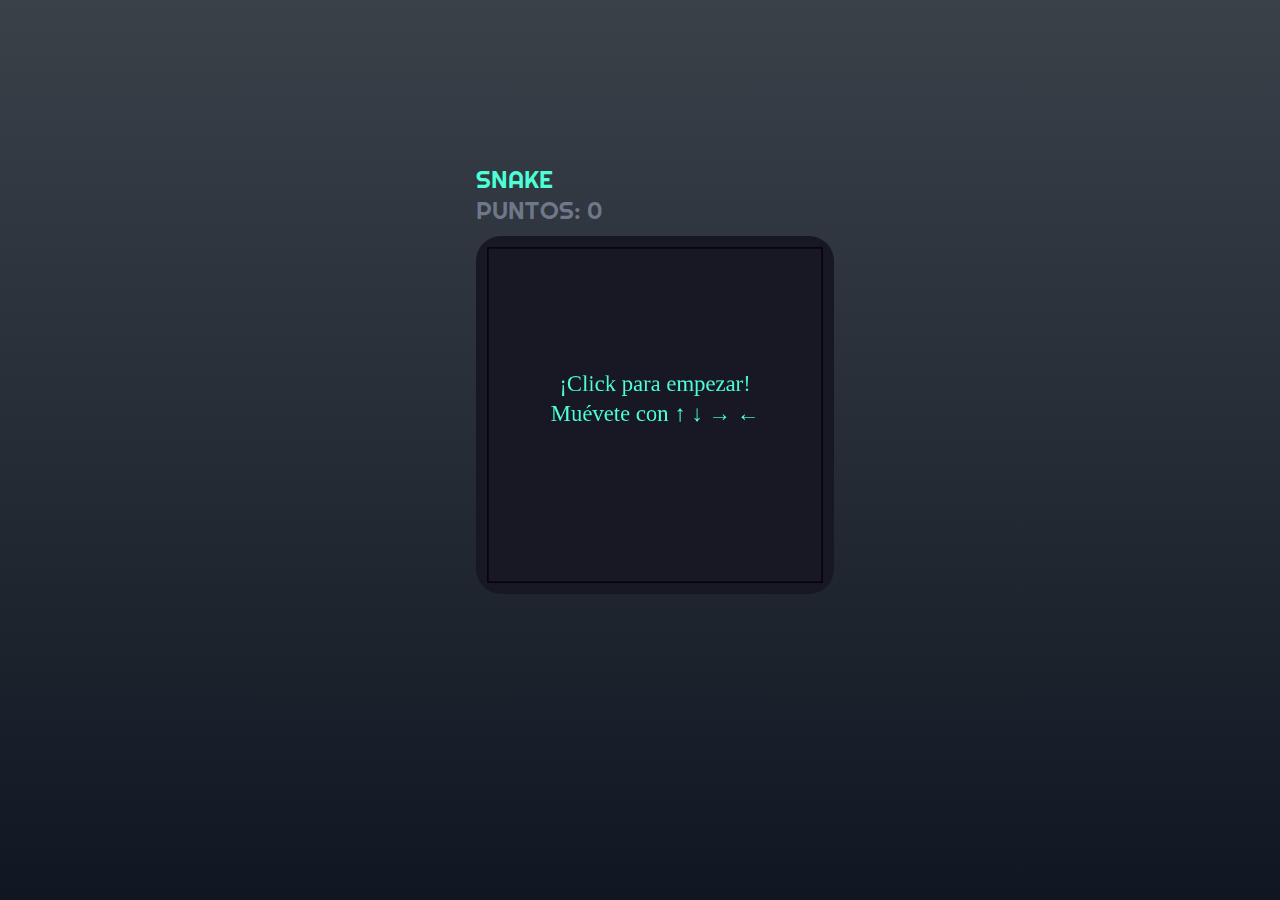
<file: Proyectos/P1/index.html>
<html>
  <head>
    <title>Juego</title>
    <!-- icon -->
    <link rel="icon" href="/assets/img/svg/Logo.svg" />
    <!-- css -->
    <link rel="stylesheet" href="juego.css" />
  </head>
  <br/><br/><br/><br/>
  <body>
    <div id="bannerRotarTelefono" class="esconder">
      <div>Usa tu teléfono en modo vertical para jugar</div>
      <button id="botonCerrarBanner">OK</button>
    </div>
    <div id="contenedorJuego">
      <div id="contenedorNintendo">
        <div id="titulo">SNAKE</div>
        <div id="puntos">PUNTOS: 0</div>
        <div id="juegoOverlay">
          <canvas id="juegoCanvas" width="600" height="600"></canvas>
        </div>
      </div>
    </div>
    <script src="main.js"></script>
  </body>
</html>
</file>
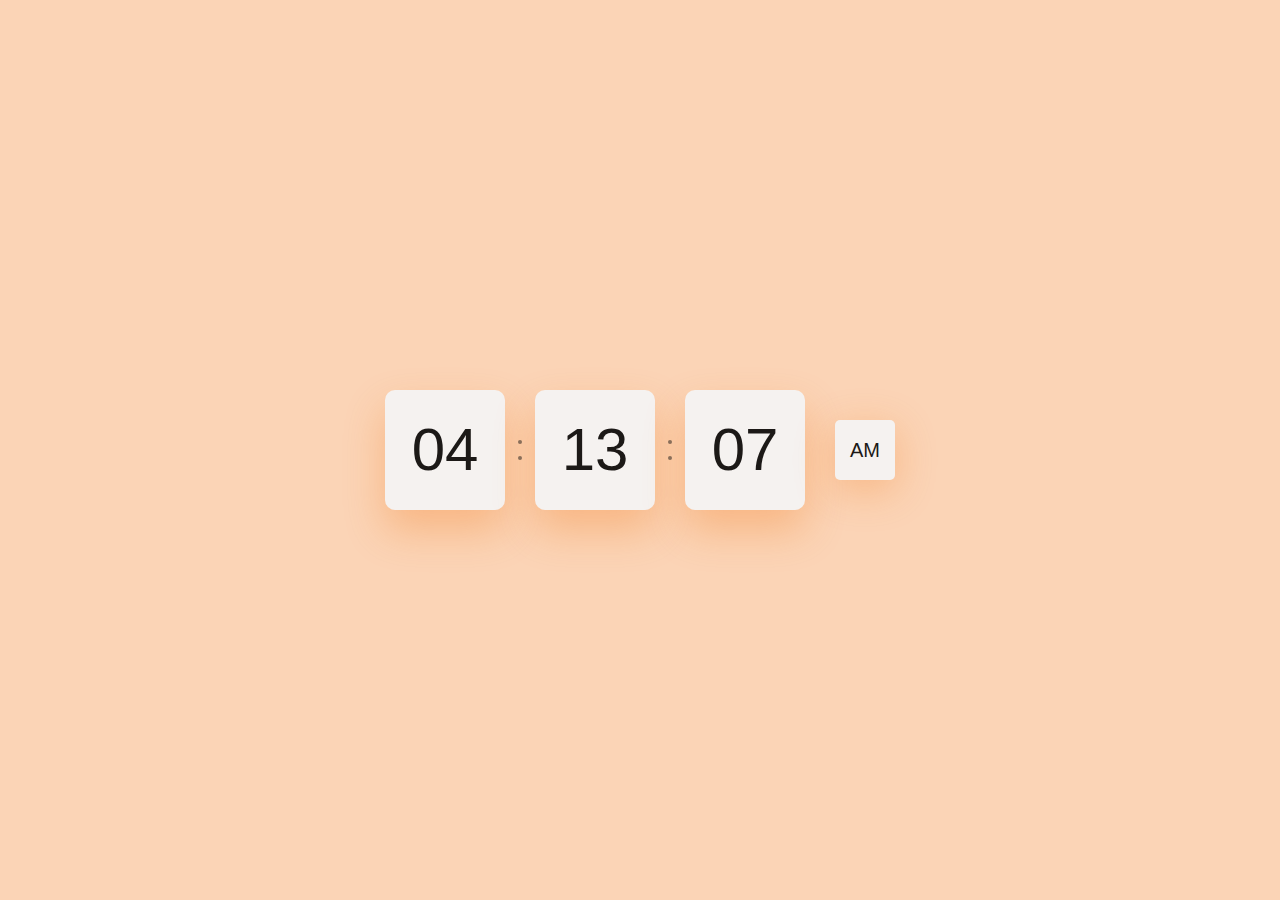
<file: Proyectos/P2/index2.html>
<!DOCTYPE html>
<html lang="en">
  <head>
    <meta charset="UTF-8" />
    <meta name="viewport" content="width=device-width, initial-scale=1.0" />

    <link rel="stylesheet" href="estilos.css" />
    <link rel="icon" href="/assets/img/svg/Logo.svg" />
    <!-- =====BOX ICONS===== -->
    <link
      href="https://cdn.jsdelivr.net/npm/boxicons@2.0.5/css/boxicons.min.css"
      rel="stylesheet"
    />

    <title>Reloj</title>
  </head>
  <body>
    <div class="clock" aria-label="00:00:00 AM">
      <div
        class="clock__block clock__block--delay2"
        aria-hidden="true"
        data-time-group
      >
        <div class="clock__digit-group">
          <div class="clock__digits" data-time="a">00</div>
          <div class="clock__digits" data-time="b">00</div>
        </div>
      </div>
      <div class="clock__colon"></div>
      <div
        class="clock__block clock__block--delay1"
        aria-hidden="true"
        data-time-group
      >
        <div class="clock__digit-group">
          <div class="clock__digits" data-time="a">00</div>
          <div class="clock__digits" data-time="b">00</div>
        </div>
      </div>
      <div class="clock__colon"></div>
      <div class="clock__block" aria-hidden="true" data-time-group>
        <div class="clock__digit-group">
          <div class="clock__digits" data-time="a">00</div>
          <div class="clock__digits" data-time="b">00</div>
        </div>
      </div>
      <div
        class="clock__block clock__block--delay2 clock__block--small"
        aria-hidden="true"
        data-time-group
      >
        <div class="clock__digit-group">
          <div class="clock__digits" data-time="a">PM</div>
          <div class="clock__digits" data-time="b">AM</div>
        </div>
      </div>
    </div>

    <script src="main.js"></script>
  </body>
</html>
</file>
<file: Proyectos/P1/juego.css>
@import url("https://fonts.googleapis.com/css2?family=Righteous&display=swap");

body {
  /* background-image: linear-gradient(to right, #6a11cb 0%, #2575fc 100%); */
  background: linear-gradient(#3a4149, #111722);
  font-family: "Righteous", cursive;
  margin: 0;
  height: 100%;
  overflow: hidden;
  font-size: 16px;
  touch-action: none;
}

#titulo {
  color: #4cffd7;
  margin-left: 60px;
  margin-top: 10px;
}

.esconder {
  display: none !important;
}

#bannerRotarTelefono {
  display: flex;
  flex-direction: row;
  justify-content: space-around;
  align-items: center;
  background-color: coral;
  color: white;
  padding: 10px;
  margin-bottom: 5px;
}

#botonCerrarBanner {
  border-style: solid;
  border-width: 1px;
  border-color: white;
  border-radius: 5px;
  background-color: coral;
  color: white;
  padding: 6px;
}

#puntos {
  color: #6e7888;
  margin-left: 60px;
  margin-bottom: 10px;
}
#puntos:hover {
  color: #4cffd7;
}

#contenedorJuego {
  margin-top: 30px;
  display: flex;
  flex-direction: column;
  align-items: center;
  border-radius: 25px;
}

#contenedorNintendo {
  width: 94%;
  display: flex;
  flex-direction: column;
  border-radius: 25px;
}

#juegoOverlay {
  position: relative;
  border-radius: 25px;
}

#juegoCanvas {
  width: 80%;
  margin-left: 60px;
  background-color: #181825;
  border-radius: 25px;
}

#nintendo {
  width: 100%;
}

@media screen and (min-width: 768px) {
  #contenedorNintendo {
    width: 65%;
    border-radius: 25px;
  }

  body {
    font-size: 20px;
  }
}

@media screen and (min-width: 1024px) {
  #contenedorNintendo {
    width: 50%;
    border-radius: 25px;
  }

  body {
    font-size: 22px;
  }
}

@media screen and (min-width: 1280px) {
  #contenedorNintendo {
    width: 35%;
  }

  body {
    font-size: 24px;
  }
}

.shake-horizontal {
  -webkit-animation: shake-horizontal 0.8s
    cubic-bezier(0.455, 0.03, 0.515, 0.955) both;
  animation: shake-horizontal 0.8s cubic-bezier(0.455, 0.03, 0.515, 0.955) both;
}

/**
   * ----------------------------------------
   * animation shake-horizontal
   * ----------------------------------------
   */

@-webkit-keyframes shake-horizontal {
  0%,
  100% {
    -webkit-transform: translateX(0);
    transform: translateX(0);
  }
  10%,
  30%,
  50%,
  70% {
    -webkit-transform: translateX(-10px);
    transform: translateX(-10px);
  }
  20%,
  40%,
  60% {
    -webkit-transform: translateX(10px);
    transform: translateX(10px);
  }
  80% {
    -webkit-transform: translateX(8px);
    transform: translateX(8px);
  }
  90% {
    -webkit-transform: translateX(-8px);
    transform: translateX(-8px);
  }
}
@keyframes shake-horizontal {
  0%,
  100% {
    -webkit-transform: translateX(0);
    transform: translateX(0);
  }
  10%,
  30%,
  50%,
  70% {
    -webkit-transform: translateX(-10px);
    transform: translateX(-10px);
  }
  20%,
  40%,
  60% {
    -webkit-transform: translateX(10px);
    transform: translateX(10px);
  }
  80% {
    -webkit-transform: translateX(8px);
    transform: translateX(8px);
  }
  90% {
    -webkit-transform: translateX(-8px);
    transform: translateX(-8px);
  }
}
</file>
<file: Proyectos/P2/estilos.css>
/*===== GOOGLE FONTS =====*/
@import url("https://fonts.googleapis.com/css2?family=Poppins:wght@400;600;700&display=swap");

* {
  border: 0;
  box-sizing: border-box;
  margin: 0;
  padding: 0;
}

/*===== VARIABLES CSS =====*/
:root {
  --hue: 26;
  --bg: hsl(var(--hue), 90%, 85%);
  --fg: hsl(var(--hue), 10%, 10%);
  --primary: hsl(var(--hue), 90%, 55%);
  --trans-dur: 0.3s;
  font-size: calc(16px + (20 - 16) * (100vw - 320px) / (1280 - 320));
}
body {
  background-color: var(--bg);
  color: var(--fg);
  font: 1em/1.5 "DM Sans", sans-serif;
  height: 100vh;
  display: grid;
  place-items: center;
  transition: background-color var(--trans-dur), color var(--trans-dur);
}
/*===== Recloj =====*/
.clock {
  display: flex;
  flex-direction: column;
  flex-wrap: wrap;
  align-items: center;
}
.clock__block {
  background-color: hsl(var(--hue), 20%, 95%);
  border-radius: 0.5rem;
  box-shadow: 0 1rem 2rem hsla(var(--hue), 90%, 50%, 0.3);
  font-size: 3em;
  line-height: 2;
  margin: 0.75rem;
  overflow: hidden;
  text-align: center;
  width: 6rem;
  height: 6rem;
  transition: background-color var(--trans-dur), box-shadow var(--trans-dur);
}
.clock__block--small {
  border-radius: 0.25rem;
  box-shadow: 0 0.5rem 2rem hsla(var(--hue), 90%, 50%, 0.3);
  font-size: 1em;
  line-height: 3;
  width: 3rem;
  height: 3rem;
}
.clock__colon {
  display: none;
  font-size: 2em;
  opacity: 0.5;
  position: relative;
}
.clock__colon:before,
.clock__colon:after {
  background-color: currentColor;
  border-radius: 50%;
  content: "";
  display: block;
  position: absolute;
  top: -0.05em;
  left: -0.05em;
  width: 0.1em;
  height: 0.1em;
  transition: background-color var(--trans-dur);
}
.clock__colon:before {
  transform: translateY(-200%);
}
.clock__colon:after {
  transform: translateY(200%);
}
.clock__digit-group {
  display: flex;
  flex-direction: column-reverse;
}
.clock__digits {
  width: 100%;
  height: 100%;
}
.clock__block--bounce {
  animation: bounce 0.75s;
}
.clock__block--bounce .clock__digit-group {
  animation: roll 0.75s ease-in-out forwards;
  transform: translateY(-50%);
}
.clock__block--delay1,
.clock__block--delay1 .clock__digit-group {
  animation-delay: 0.1s;
}
.clock__block--delay2,
.clock__block--delay2 .clock__digit-group {
  animation-delay: 0.2s;
}

/* Dark theme */
@media (prefers-color-scheme: dark) {
  :root {
    --bg: hsl(var(--hue), 10%, 10%);
    --fg: hsl(var(--hue), 10%, 90%);
  }
  .clock__block {
    background-color: hsl(var(--hue), 90%, 40%);
    box-shadow: 0 1rem 2rem hsla(var(--hue), 90%, 60%, 0.4);
  }
  .clock__block--small {
    box-shadow: 0 0.5rem 2rem hsla(var(--hue), 90%, 60%, 0.4);
  }
}

/* Beyond mobile */
@media (min-width: 768px) {
  .clock {
    flex-direction: row;
  }
  .clock__colon {
    display: inherit;
  }
}

/* Animations */
@keyframes bounce {
  from,
  to {
    animation-timing-function: ease-in;
    transform: translateY(0);
  }
  50% {
    animation-timing-function: ease-out;
    transform: translateY(15%);
  }
}
@keyframes roll {
  from {
    transform: translateY(-50%);
  }
  to {
    transform: translateY(0);
  }
}
</file>
